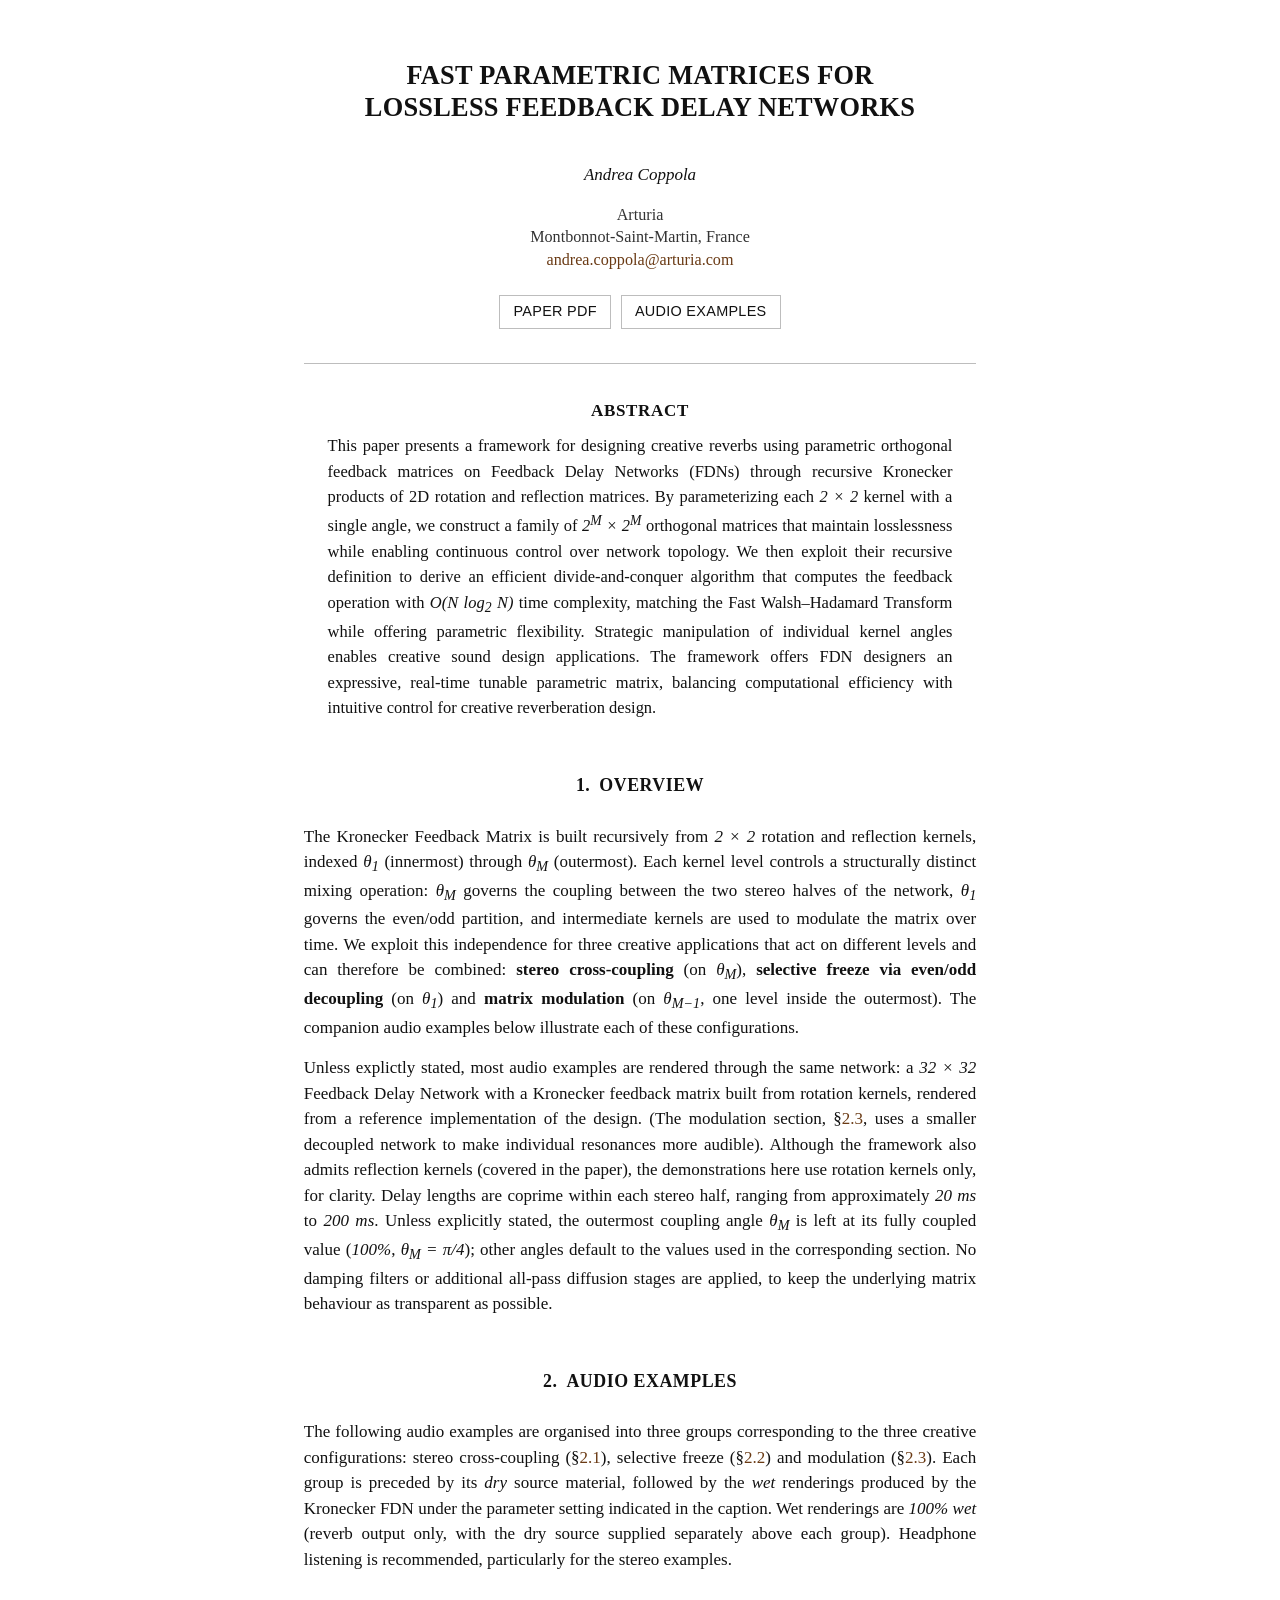
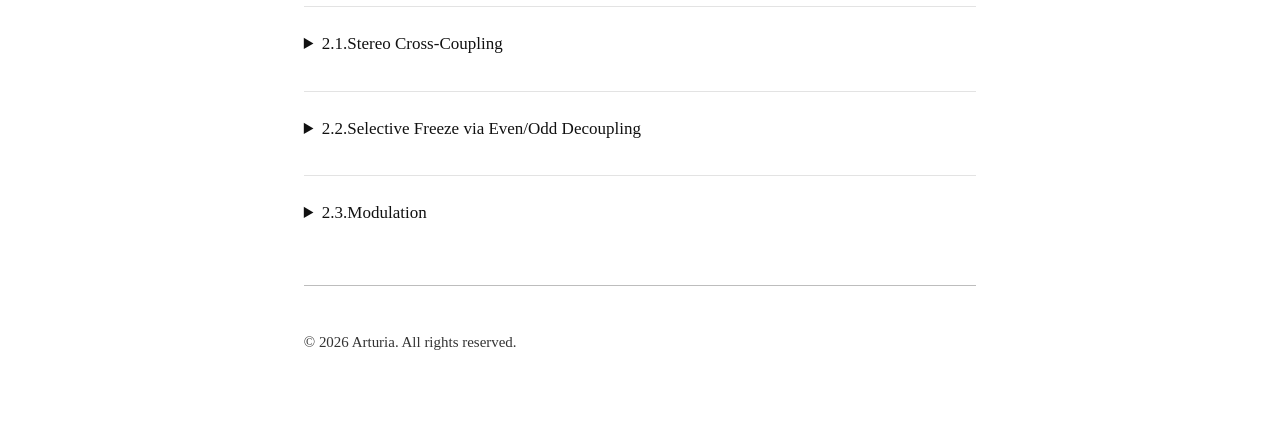
<file: index.html>
<!DOCTYPE html>
<html lang="en">
<head>
    <meta charset="utf-8">
    <meta name="viewport" content="width=device-width, initial-scale=1">
    <title>Andrea Coppola</title>
    <meta name="robots" content="noindex">
    <link rel="canonical" href="fastparametricmatrices/">
    <meta http-equiv="refresh" content="0; url=fastparametricmatrices/">
    <script>window.location.replace("fastparametricmatrices/");</script>
</head>
<body>
    <p>Redirecting to <a href="fastparametricmatrices/">fastparametricmatrices</a>&hellip;</p>
</body>
</html>
</file>
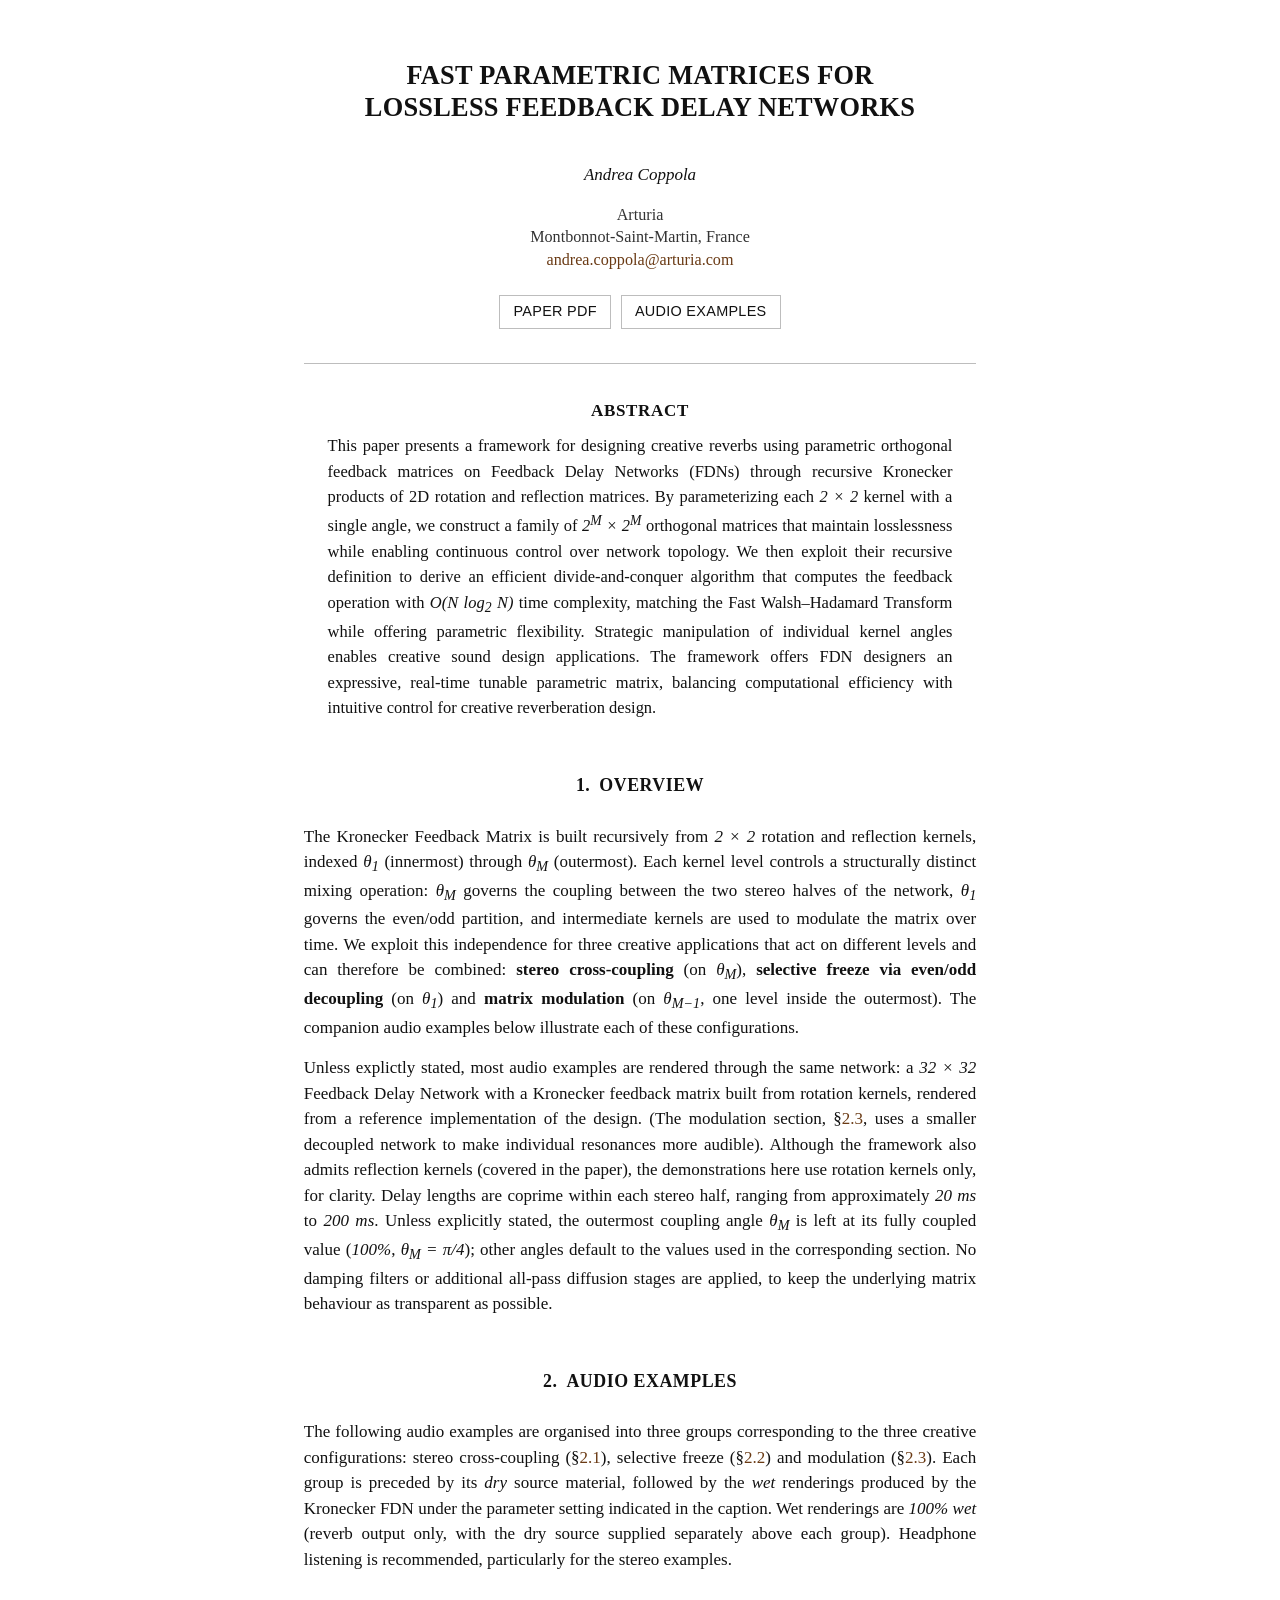
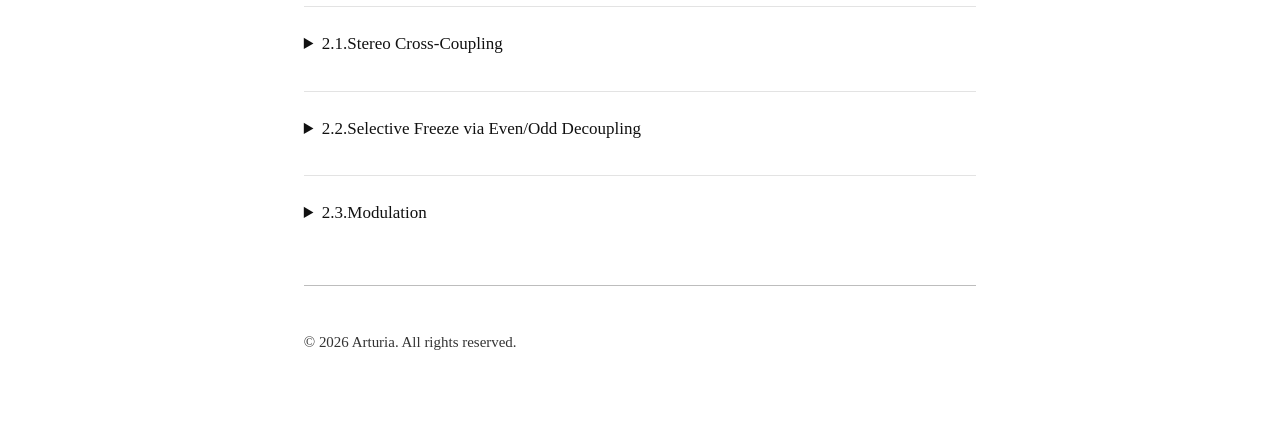
<file: fastparametricmatrices/index.html>
<!DOCTYPE html>
<html lang="en">

<head>
    <meta charset="utf-8">
    <meta name="viewport" content="width=device-width, initial-scale=1">
    <title>Fast Parametric Matrices for Lossless Feedback Delay Networks: Companion Site</title>
    <meta name="description"
        content="Audio examples and supplementary material for the DAFx-26 paper 'Fast Parametric Matrices for Lossless Feedback Delay Networks' by Andrea Coppola.">
    <meta name="author" content="Andrea Coppola">
    <link rel="stylesheet" href="styles.css">
</head>

<body>
    <div class="container">

        <header class="title-block">
            <h1 class="paper-title">Fast Parametric Matrices for<br>Lossless Feedback Delay Networks</h1>

            <p class="author">Andrea Coppola</p>
            <p class="affiliation">
                Arturia<br>
                Montbonnot-Saint-Martin, France<br>
                <a href="mailto:andrea.coppola@arturia.com">andrea.coppola@arturia.com</a>
            </p>

            <nav class="paper-links" aria-label="Paper resources">
                <a href="https://dafx26.mit.edu/assets/papers/DAFx26_paper_04.pdf" target="_blank" rel="noopener">Paper
                    PDF</a>
                <a href="#examples">Audio Examples</a>
            </nav>
        </header>

        <section class="abstract" aria-labelledby="abs-h">
            <h2 id="abs-h">Abstract</h2>
            <p>This paper presents a framework for designing creative reverbs using parametric
                orthogonal feedback matrices on Feedback Delay Networks (FDNs) through recursive
                Kronecker products of 2D rotation and reflection matrices. By parameterizing each
                <i>2 &times; 2</i> kernel with a single angle, we construct a family of
                <i>2<sup>M</sup> &times; 2<sup>M</sup></i> orthogonal matrices that maintain
                losslessness while enabling continuous control over network topology. We then exploit
                their recursive definition to derive an efficient divide-and-conquer algorithm that
                computes the feedback operation with <i>O(N&nbsp;log<sub>2</sub>&nbsp;N)</i> time
                complexity, matching the Fast Walsh&ndash;Hadamard Transform while offering parametric
                flexibility. Strategic manipulation of individual kernel angles enables creative sound
                design applications. The framework offers FDN designers an expressive, real-time tunable
                parametric matrix, balancing computational efficiency with intuitive control for creative
                reverberation design.
            </p>
        </section>

        <section class="paper-section" id="overview">
            <h2><span class="num">1.</span>Overview</h2>

            <p class="body">The Kronecker Feedback Matrix is built recursively from
                <i>2 &times; 2</i> rotation and reflection kernels, indexed <i>&theta;<sub>1</sub></i>
                (innermost) through <i>&theta;<sub>M</sub></i> (outermost). Each kernel level controls
                a structurally distinct mixing operation: <i>&theta;<sub>M</sub></i> governs the coupling
                between the two stereo halves of the network, <i>&theta;<sub>1</sub></i> governs the
                even/odd partition, and intermediate kernels are used to modulate the matrix over time.
                We exploit this independence for three creative applications that act on different levels and can
                therefore be combined: <b>stereo cross-coupling</b> (on <i>&theta;<sub>M</sub></i>),
                <b>selective freeze via even/odd decoupling</b> (on <i>&theta;<sub>1</sub></i>) and
                <b>matrix modulation</b> (on <i>&theta;<sub>M&minus;1</sub></i>, one level inside the
                outermost). The companion audio examples below illustrate each of these configurations.
            </p>

            <p class="body">Unless explictly stated, most audio examples are rendered through the same network: a
                <i>32 &times; 32</i> Feedback Delay Network with a Kronecker feedback matrix built from rotation
                kernels, rendered from
                a reference implementation of the design. (The modulation section, &sect;<a href="#group-mod">2.3</a>,
                uses a smaller decoupled network to make individual resonances more audible). Although the framework
                also admits reflection kernels (covered in
                the paper), the demonstrations here use rotation kernels only, for clarity. Delay lengths
                are coprime within each stereo half, ranging from approximately <i>20&nbsp;ms</i> to <i>200&nbsp;ms</i>.
                Unless
                explicitly stated, the outermost coupling angle <i>&theta;<sub>M</sub></i> is left at its
                fully coupled value (<i>100%</i>, <i>&theta;<sub>M</sub> = &pi;/4</i>); other angles default
                to the values used in the corresponding section. No damping filters or additional
                all-pass diffusion stages are applied, to keep the underlying matrix behaviour as transparent as
                possible.
            </p>

        </section>

        <section class="paper-section" id="examples">
            <h2><span class="num">2.</span>Audio Examples</h2>

            <p class="body">The following audio examples are
                organised into three groups corresponding to the three creative configurations: stereo
                cross-coupling (&sect;<a href="#group-stereo">2.1</a>), selective freeze
                (&sect;<a href="#group-freeze">2.2</a>) and modulation (&sect;<a href="#group-mod">2.3</a>).
                Each group is preceded by its <i>dry</i> source material, followed by the <i>wet</i>
                renderings produced by the Kronecker FDN under the parameter setting indicated in the
                caption. Wet renderings are <i>100% wet</i> (reverb output only, with the dry source
                supplied separately above each group). Headphone listening
                is recommended, particularly for the stereo examples.</p>

            <details class="example-group" id="group-stereo">
                <summary class="subsection"><span class="num">2.1.</span>Stereo Cross-Coupling</summary>

                <p class="group-intro">Varying the outermost kernel angle <i>&theta;<sub>M</sub></i>
                    from <i>0</i> to <i>&pi;/4</i> progressively introduces off-diagonal coupling blocks
                    between the two stereo halves of the network. At <i>&theta;<sub>M</sub> = 0</i> the
                    channels are independent; at <i>&theta;<sub>M</sub> = &pi;/4</i> the two halves are
                    fully coupled and the network behaves as a single, maximally diffusive unified FDN.
                    The examples below sweep through this continuum on a single piano note hard-panned to
                    the left, so the amount of energy spreading into the right channel directly visualises
                    the coupling. Percentages refer to position along the <i>[0, &pi;/4]</i> range.</p>

                <p class="group-intro">Below each rendering we plot the inter-aural cross-correlation
                    (IACC) of the corresponding stereo impulse response over time, computed over a sliding
                    window. IACC measures the similarity between the left and right channels: values near
                    <i>1</i> indicate near-identical channels (a narrow, centred image), while values near
                    <i>0</i> indicate decorrelated channels (a wide, enveloping image). At <i>0%</i> coupling
                    the right channel is silent, so the IACC is undefined and the plot is left blank; for all
                    coupled settings the reverberant tail decorrelates toward a low steady-state value.
                </p>

                <div class="source-row">
                    <div class="source-label">Dry source: piano note, hard-panned left</div>
                    <div class="source-desc">Single piano note, fully on the left channel. Used for
                        examples&nbsp;01&ndash;06.</div>
                    <audio controls preload="none" src="audio/stereo/coupling_dry.wav"></audio>
                </div>

                <article class="example">
                    <header class="example-head">
                        <span class="ex-num">01</span>
                        <span class="ex-title">Fully decoupled: 0% coupling (<i>&theta;<sub>M</sub> = 0</i>)</span>
                    </header>
                    <p class="ex-desc">Reference configuration: the two halves of the network are fully
                        independent. The reverb tail stays entirely on the left channel; the right channel
                        remains silent.</p>
                    <audio controls preload="none" src="audio/stereo/coupling_wet_000.wav"></audio>
                    <figure class="paper-figure wide">
                        <img src="images/coupling_iacc_000.png"
                            alt="IACC over time at 0% coupling: blank, as the right channel is silent and IACC is undefined.">
                        <figcaption><span class="label">Figure.</span> IACC over time at 0% coupling. The
                            right channel is silent, so the IACC is undefined throughout.</figcaption>
                    </figure>
                </article>

                <article class="example">
                    <header class="example-head">
                        <span class="ex-num">02</span>
                        <span class="ex-title">5% coupling (<i>&theta;<sub>M</sub> &approx; &pi;/80</i>)</span>
                    </header>
                    <p class="ex-desc">A small amount of cross-feedback has energy slowly leaking into the right
                        channel.
                        The note's reverb tail sweeps from the left channel into the right and back again.</p>
                    <audio controls preload="none" src="audio/stereo/coupling_wet_005.wav"></audio>
                    <figure class="paper-figure wide">
                        <img src="images/coupling_iacc_005.png" alt="IACC over time at 5% coupling.">
                        <figcaption><span class="label">Figure.</span> IACC over time at 5% coupling.</figcaption>
                    </figure>
                </article>

                <article class="example">
                    <header class="example-head">
                        <span class="ex-num">03</span>
                        <span class="ex-title">10% coupling (<i>&theta;<sub>M</sub> = &pi;/40</i>)</span>
                    </header>
                    <p class="ex-desc">More cross-feedback than example&nbsp;02: energy crosses into the right
                        channel sooner and the stereo image begins to fill in, while the original left-hand
                        placement of the note is still clearly heard.</p>
                    <audio controls preload="none" src="audio/stereo/coupling_wet_010.wav"></audio>
                    <figure class="paper-figure wide">
                        <img src="images/coupling_iacc_010.png" alt="IACC over time at 10% coupling.">
                        <figcaption><span class="label">Figure.</span> IACC over time at 10% coupling.</figcaption>
                    </figure>
                </article>

                <article class="example">
                    <header class="example-head">
                        <span class="ex-num">04</span>
                        <span class="ex-title">25% coupling (<i>&theta;<sub>M</sub> = &pi;/16</i>)</span>
                    </header>
                    <p class="ex-desc">Moderate coupling. Energy spreads across the panorama quickly after
                        onset, yet the early reflections remain correlated enough that the source direction is
                        still perceptible before the tail decorrelates.</p>
                    <audio controls preload="none" src="audio/stereo/coupling_wet_025.wav"></audio>
                    <figure class="paper-figure wide">
                        <img src="images/coupling_iacc_025.png" alt="IACC over time at 25% coupling.">
                        <figcaption><span class="label">Figure.</span> IACC over time at 25% coupling.</figcaption>
                    </figure>
                </article>

                <article class="example">
                    <header class="example-head">
                        <span class="ex-num">05</span>
                        <span class="ex-title">50% coupling (<i>&theta;<sub>M</sub> = &pi;/8</i>)</span>
                    </header>
                    <p class="ex-desc">Stronger cross-feedback: the energy leaks from left to right faster, but
                        directionality is preserved. </p>
                    <audio controls preload="none" src="audio/stereo/coupling_wet_050.wav"></audio>
                    <figure class="paper-figure wide">
                        <img src="images/coupling_iacc_050.png" alt="IACC over time at 50% coupling.">
                        <figcaption><span class="label">Figure.</span> IACC over time at 50% coupling.</figcaption>
                    </figure>
                </article>

                <article class="example">
                    <header class="example-head">
                        <span class="ex-num">06</span>
                        <span class="ex-title">100% coupling: unified FDN (<i>&theta;<sub>M</sub> = &pi;/4</i>)</span>
                    </header>
                    <p class="ex-desc">The two halves are fully merged into a single, maximally diffusive
                        unified FDN. Diffusion is uniform across the stereo panorama.</p>
                    <audio controls preload="none" src="audio/stereo/coupling_wet_100.wav"></audio>
                    <figure class="paper-figure wide">
                        <img src="images/coupling_iacc_100.png" alt="IACC over time at 100% coupling.">
                        <figcaption><span class="label">Figure.</span> IACC over time at 100% coupling.</figcaption>
                    </figure>
                </article>
            </details>

            <details class="example-group" id="group-freeze">
                <summary class="subsection"><span class="num">2.2.</span>Selective Freeze via Even/Odd Decoupling
                </summary>

                <p class="group-intro">Setting <i>&theta;<sub>1</sub> = 0</i> decouples the network
                    into even- and odd-indexed delay lines. A <i>freeze</i> operation can then be applied
                    independently to either subset by zeroing the input mixing into the frozen subset and
                    setting its absorption coefficients to unity, sustaining the
                    current state indefinitely while the other half continues to process new input. The
                    first three examples isolate the mechanism. The fourth is a musical showcase.</p>

                <figure class="paper-figure">
                    <img src="images/matrix_decoupling.png"
                        alt="8x8 Kronecker feedback matrix Psi_3 with theta_1 = 0, showing the even/odd decoupling pattern.">
                    <figcaption><span class="label">Figure.</span> Feedback matrix
                        <i>&Psi;<sub>3</sub></i> for <i>N&nbsp;=&nbsp;8</i> with rotation kernels at
                        <i>&theta;<sub>1</sub>&nbsp;=&nbsp;0</i>, <i>&theta;<sub>2</sub>&nbsp;=&nbsp;&pi;/4</i>,
                        and <i>&theta;<sub>3</sub>&nbsp;=&nbsp;&pi;/8</i>. Setting
                        <i>&theta;<sub>1</sub>&nbsp;=&nbsp;0</i> decouples the network into even- and
                        odd-indexed delay lines, while <i>&theta;<sub>3</sub>&nbsp;=&nbsp;&pi;/8</i>
                        retains a partial stereo coupling between the two halves, showing that the even/odd
                        freeze and stereo cross-coupling configurations are compatible and can be combined
                        within a single matrix. The matrix shown here is illustrative; the actual examples
                        below use a larger <i>32&nbsp;&times;&nbsp;32</i> network.
                    </figcaption>
                </figure>

                <div class="source-row">
                    <div class="source-label">Dry source: three notes</div>
                    <div class="source-desc">Three simple notes used in examples&nbsp;07&ndash;09.</div>
                    <audio controls preload="none" src="audio/freeze/freeze_simple_dry.wav"></audio>
                </div>

                <article class="example">
                    <header class="example-head">
                        <span class="ex-num">REF</span>
                        <span class="ex-title">Wet rendering with no freeze</span>
                    </header>
                    <p class="ex-desc">The same dry source rendered through the FDN with no freeze engaged.
                        Baseline reference for the three freeze variations below.</p>
                    <audio controls preload="none" src="audio/freeze/freeze_simple_no_freeze.wav"></audio>
                </article>

                <article class="example">
                    <header class="example-head">
                        <span class="ex-num">07</span>
                        <span class="ex-title">Freeze Even on the first note</span>
                    </header>
                    <p class="ex-desc">The even-indexed half of the network is frozen on the first note.
                        The odd half keeps diffusing freely so the remaining notes ring out naturally over
                        the held tone.</p>
                    <audio controls preload="none" src="audio/freeze/freeze_simple_even.wav"></audio>
                </article>

                <article class="example">
                    <header class="example-head">
                        <span class="ex-num">08</span>
                        <span class="ex-title">Freeze Odd on the first note</span>
                    </header>
                    <p class="ex-desc">Symmetric counterpart of example&nbsp;07. The first note is captured
                        on the odd half this time while the even half handles the rest.
                        Similar effect to the previous example except that given the different delay times, the reverb
                        quality is slightly different. </p>
                    <audio controls preload="none" src="audio/freeze/freeze_simple_odd.wav"></audio>
                </article>

                <article class="example">
                    <header class="example-head">
                        <span class="ex-num">09</span>
                        <span class="ex-title">Both halves used: two notes held in parallel</span>
                    </header>
                    <p class="ex-desc">Both halves are now in use: the even half freezes the first note
                        and the odd half freezes the second one. The two captured notes sustain together as
                        a held interval while the network has no remaining free subsections to process new input.</p>
                    <audio controls preload="none" src="audio/freeze/freeze_simple_both.wav"></audio>
                </article>

                <div class="source-row">
                    <div class="source-label">Dry source: music loop</div>
                    <div class="source-desc">Evolving music loop used in example&nbsp;10. (Many thanks to Quentin
                        Feuillard for the music example). </div>
                    <audio controls preload="none" src="audio/freeze/dry_padfromloop.wav"></audio>
                </div>

                <article class="example">
                    <header class="example-head">
                        <span class="ex-num">10</span>
                        <span class="ex-title">Pad-from-loop showcase</span>
                    </header>
                    <p class="ex-desc">A musical application of selective freeze. Two freezes operate in
                        parallel and capture short pulses at different points throughout the music loop. Each
                        pulse stores a snapshot of half of the network at that moment. Alternating between the
                        even and odd halves lets us assemble pad sounds from those captured fragments and swap
                        in different parts of the source as the loop evolves.</p>
                    <audio controls preload="none" src="audio/freeze/padfromloop.wav"></audio>
                    <figure class="paper-figure wide">
                        <img src="images/padfromloop_freeze_timeline.png"
                            alt="Waveform of the dry music loop with odd and even freeze regions shaded over time.">
                        <figcaption><span class="label">Figure.</span> Freeze timeline for the pad-from-loop
                            showcase. The waveform of the dry source is shown with color regions marking the
                            intervals during which the odd (top) and even (bottom) halves of
                            the network are frozen. Both halves release simultaneously at
                            <i>t</i>&nbsp;=&nbsp;23&nbsp;s.</figcaption>
                    </figure>
                </article>
            </details>

            <details class="example-group" id="group-mod">
                <summary class="subsection"><span class="num">2.3.</span>Modulation</summary>

                <p class="group-intro">To isolate the perceptual effect of matrix modulation, the examples
                    in this section use a smaller <i>16 &times; 16</i> network with the outermost angle set
                    to <i>&theta;<sub>M</sub> = 0</i>, which decouples it into two independent
                    <i>8 &times; 8</i> sub-networks (one per stereo side). This configuration thins the modal
                    density and makes individual resonances more clearly audible than they would be in the
                    32-channel network used elsewhere. Modulation is applied to the kernel angle
                    <i>&theta;<sub>M&minus;1</sub></i> (one level inside the outermost; here
                    <i>M = log<sub>2</sub>&nbsp;N = 4</i>, so the modulated angle is <i>&theta;<sub>3</sub></i>).
                    The angle follows a sinusoid centred on <i>&pi;/4</i>, with the stated depth as its amplitude:
                    <i>&theta;<sub>M&minus;1</sub>(t) = &pi;/4 + depth &middot; sin(2&pi;&middot;rate&middot;t)</i>.
                    Matrix modulation decorrelates the modal response over time and softens the metallic ringing of the
                    static configuration;
                    unlike delay-line modulation, it affects only the routing coefficients between delay lines and
                    substantially
                    reduces the chorus-like artefacts associated with the former. The three examples share the
                    same dry source and present three modulation regimes: off, subtle, and aggressive.
                </p>

                <div class="source-row">
                    <div class="source-label">Dry source: two chords (square-wave oscillator)</div>
                    <div class="source-desc">Two sustained chords played on a virtual-analog square-wave
                        oscillator. The harmonically rich tone excites the network's modes strongly, surfacing
                        the metallic resonances under examination. Used for examples&nbsp;11&ndash;13.</div>
                    <audio controls preload="none" src="audio/modulation/dry_modulation.wav"></audio>
                </div>

                <article class="example">
                    <header class="example-head">
                        <span class="ex-num">11</span>
                        <span class="ex-title">Modulation off: baseline coloration</span>
                    </header>
                    <p class="ex-desc">Static feedback matrix, no modulation applied. The fixed modal
                        resonances of the network are clearly audible as metallic ringing in the chord tails.
                        This is the baseline against which the next two examples are compared.</p>
                    <audio controls preload="none" src="audio/modulation/wet_no_modulation.wav"></audio>
                </article>

                <article class="example">
                    <header class="example-head">
                        <span class="ex-num">12</span>
                        <span class="ex-title">Subtle modulation: recommended range</span>
                    </header>
                    <p class="ex-desc">Rate <i>0.2&nbsp;Hz</i>, depth <i>0.2&thinsp;&pi;</i>. Light modulation:
                        the metallic ringing of the static configuration is audibly smeared. </p>
                    <audio controls preload="none" src="audio/modulation/wet_light_modulation.wav"></audio>
                </article>

                <article class="example">
                    <header class="example-head">
                        <span class="ex-num">13</span>
                        <span class="ex-title">Aggressive modulation: upper bound</span>
                    </header>
                    <p class="ex-desc">Rate <i>2&nbsp;Hz</i>, depth <i>&pi;</i> (the full angular range).
                        At this extreme the modulation is clearly audible as a discrete artefact in its own
                        right rather than transparent diffusion. Shown to illustrate the upper end of the
                        operating range.</p>
                    <audio controls preload="none" src="audio/modulation/wet_heavy_modulation.wav"></audio>
                </article>
            </details>
        </section>

        <footer class="site-footer">
            <p class="copyright">&copy; 2026 Arturia. All rights reserved.</p>
        </footer>

    </div>

    <script>
        // Replace audio elements whose source fails to load with a neutral placeholder
        // so the page reads cleanly before the WAV files have been uploaded.
        (function () {
            document.querySelectorAll('audio').forEach(function (el) {
                el.addEventListener('error', function () {
                    var p = document.createElement('div');
                    p.className = 'placeholder-audio';
                    p.textContent = 'audio coming soon — ' + (el.getAttribute('src') || '').split('/').pop();
                    el.replaceWith(p);
                }, true);
            });
        })();
    </script>

</body>

</html>
</file>
<file: fastparametricmatrices/styles.css>
:root {
    --serif: "Times New Roman", "Liberation Serif", "Nimbus Roman", Times, serif;
    --sans:  "Helvetica Neue", Helvetica, Arial, "Liberation Sans", sans-serif;
    --mono:  "Courier New", "Liberation Mono", Courier, monospace;
    --ink:        #111;
    --ink-soft:   #333;
    --rule:       #bdbdbd;
    --rule-soft:  #e3e3e3;
    --bg:         #ffffff;
    --bg-soft:    #f6f4ef;
    --accent:     #4a3a2a;
    --link:       #6a3a14;
    --link-hover: #8b4a18;
    --col:        720px;
}

* { box-sizing: border-box; }

html { -webkit-text-size-adjust: 100%; }

body {
    margin: 0;
    padding: 0;
    background: var(--bg);
    color: var(--ink);
    font-family: var(--serif);
    font-size: 17px;
    line-height: 1.5;
    text-rendering: optimizeLegibility;
    -webkit-font-smoothing: antialiased;
}

.container {
    max-width: var(--col);
    margin: 0 auto;
    padding: 3.5em 1.4em 4em;
}

/* Title */
 
header.title-block {
    text-align: center;
    padding-bottom: 2em;
    border-bottom: 1px solid var(--rule);
    margin-bottom: 2em;
}

header.title-block .venue {
    font-family: var(--serif);
    font-style: italic;
    font-size: 0.78em;
    color: var(--ink-soft);
    margin-bottom: 2.2em;
    letter-spacing: 0.01em;
}

h1.paper-title {
    font-family: var(--serif);
    font-weight: bold;
    font-size: 1.55em;
    line-height: 1.25;
    text-transform: uppercase;
    margin: 0 0 1.4em 0;
    letter-spacing: 0.01em;
}

.author {
    font-style: italic;
    font-size: 1em;
    margin: 0 0 0.5em 0;
}

.affiliation {
    font-size: 0.95em;
    line-height: 1.4;
    color: var(--ink-soft);
}

.affiliation a { color: var(--link); }

.paper-links {
    margin-top: 1.6em;
    font-family: var(--sans);
    font-size: 0.85em;
    letter-spacing: 0.02em;
}

.paper-links a {
    display: inline-block;
    padding: 0.35em 0.9em;
    margin: 0 0.2em;
    border: 1px solid var(--rule);
    color: var(--ink);
    text-decoration: none;
    text-transform: uppercase;
    transition: background 0.12s ease;
}

.paper-links a:hover {
    background: var(--bg-soft);
    border-color: var(--ink-soft);
    color: var(--link-hover);
}

/* Abstract */

section.abstract {
    margin: 0 auto 2.6em;
    padding: 0 1.4em;
}

section.abstract h2 {
    font-family: var(--serif);
    font-size: 1em;
    font-weight: bold;
    text-transform: uppercase;
    text-align: center;
    letter-spacing: 0.04em;
    margin: 0 0 0.6em 0;
}

section.abstract p {
    text-align: justify;
    hyphens: auto;
    margin: 0;
    font-size: 0.97em;
    line-height: 1.55;
}

/* Section headings */

section.paper-section {
    margin-top: 3em;
}

section.paper-section > h2 {
    font-family: var(--serif);
    font-weight: bold;
    text-transform: uppercase;
    text-align: center;
    font-size: 1.05em;
    letter-spacing: 0.03em;
    margin: 0 0 1.4em 0;
}

section.paper-section > h2 .num {
    margin-right: 0.5em;
}

h3.subsection {
    font-family: var(--serif);
    font-weight: bold;
    font-size: 1em;
    margin: 2em 0 0.7em 0;
}

h3.subsection .num {
    margin-right: 0.5em;
}

p.body {
    text-align: justify;
    hyphens: auto;
    margin: 0 0 0.9em 0;
}

/* Figure block */

figure.paper-figure {
    margin: 1.8em 0;
    text-align: center;
}

figure.paper-figure img {
    max-width: 60%;
    height: auto;
    display: inline-block;
}

figure.paper-figure.wide img {
    max-width: 100%;
}

figure.paper-figure figcaption {
    font-size: 0.86em;
    line-height: 1.45;
    color: var(--ink-soft);
    margin-top: 0.7em;
    text-align: left;
    padding: 0 0.5em;
}

figure.paper-figure figcaption .label {
    font-weight: bold;
    color: var(--ink);
}

/* Audio examples */

.example-group {
    margin-top: 2em;
    padding-top: 1.4em;
    border-top: 1px solid var(--rule-soft);
}

.example-group:first-child { border-top: none; padding-top: 0; }

.example-group .group-intro {
    font-size: 0.95em;
    margin-bottom: 1.4em;
    text-align: justify;
    hyphens: auto;
}

.source-row {
    background: var(--bg-soft);
    border-left: 3px solid var(--accent);
    padding: 0.9em 1.1em;
    margin: 1.2em 0 1.6em;
}

.source-row .source-label {
    font-family: var(--sans);
    font-size: 0.7em;
    text-transform: uppercase;
    letter-spacing: 0.12em;
    color: var(--accent);
    font-weight: bold;
    margin-bottom: 0.4em;
}

.source-row .source-title {
    font-weight: bold;
    font-size: 0.95em;
    margin-bottom: 0.3em;
}

.source-row .source-desc {
    font-size: 0.88em;
    color: var(--ink-soft);
    margin-bottom: 0.55em;
}

.source-row audio { width: 100%; }

.example {
    margin: 1.4em 0;
    padding-bottom: 1.4em;
    border-bottom: 1px solid var(--rule-soft);
}

.example:last-child { border-bottom: none; }

.example .example-head {
    display: flex;
    align-items: baseline;
    gap: 0.6em;
    margin-bottom: 0.3em;
    flex-wrap: wrap;
}

.example .ex-num {
    font-family: var(--sans);
    font-size: 0.72em;
    font-weight: bold;
    letter-spacing: 0.08em;
    color: var(--accent);
    background: var(--bg-soft);
    padding: 0.12em 0.5em;
    border-radius: 2px;
}

.example .ex-title {
    font-weight: bold;
    font-size: 1em;
}

.example .ex-flag {
    font-family: var(--sans);
    font-size: 0.65em;
    font-weight: bold;
    letter-spacing: 0.1em;
    text-transform: uppercase;
    padding: 0.18em 0.55em;
    border: 1px solid var(--accent);
    color: var(--accent);
    border-radius: 2px;
}

.example .ex-desc {
    font-size: 0.92em;
    line-height: 1.5;
    margin: 0.3em 0 0.7em 0;
    color: var(--ink-soft);
}

.example audio { width: 100%; margin-top: 0.2em; }

.example .ab-pair {
    display: grid;
    grid-template-columns: 1fr 1fr;
    gap: 0.9em;
    margin-top: 0.4em;
}

.example .ab-pair .lane {
    padding: 0.55em 0.8em;
    border: 1px solid var(--rule-soft);
    background: #fafafa;
}

.example .ab-pair .lane-label {
    font-family: var(--sans);
    font-size: 0.7em;
    font-weight: bold;
    text-transform: uppercase;
    letter-spacing: 0.1em;
    color: var(--accent);
    margin-bottom: 0.35em;
}

.example .ab-pair .lane-label.wet { color: var(--ink); }

.placeholder-audio {
    display: block;
    padding: 0.55em 0.8em;
    background: #fafafa;
    border: 1px dashed var(--rule);
    color: var(--ink-soft);
    font-family: var(--mono);
    font-size: 0.78em;
    text-align: center;
}

audio:not([src]):not([data-ready]) ~ .placeholder-audio { display: block; }

/* Footer */

footer.site-footer {
    margin-top: 4em;
    padding-top: 2em;
    border-top: 1px solid var(--rule);
    font-size: 0.88em;
    color: var(--ink-soft);
}

footer.site-footer h3 {
    font-family: var(--serif);
    font-weight: bold;
    text-transform: uppercase;
    font-size: 0.95em;
    letter-spacing: 0.03em;
    margin: 1.4em 0 0.5em;
    color: var(--ink);
}

pre.bibtex {
    font-family: var(--mono);
    font-size: 0.78em;
    line-height: 1.45;
    background: var(--bg-soft);
    border-left: 3px solid var(--rule);
    padding: 0.8em 1em;
    overflow-x: auto;
    color: var(--ink);
}

footer .meta {
    font-size: 0.82em;
    text-align: center;
    margin-top: 2em;
    color: var(--ink-soft);
}

a { color: var(--link); text-decoration: none; border-bottom: 1px solid transparent; transition: border-color 0.12s ease, color 0.12s ease; }
a:hover { color: var(--link-hover); border-bottom-color: var(--link-hover); }

/* Responsive */

@media (max-width: 640px) {
    body { font-size: 16px; }
    .container { padding: 2em 1.1em 3em; }
    h1.paper-title { font-size: 1.3em; }
    .example .ab-pair { grid-template-columns: 1fr; }
    figure.paper-figure img { max-width: 100%; }
}

@media print {
    .paper-links { display: none; }
    body { color: #000; background: #fff; }
}
</file>
